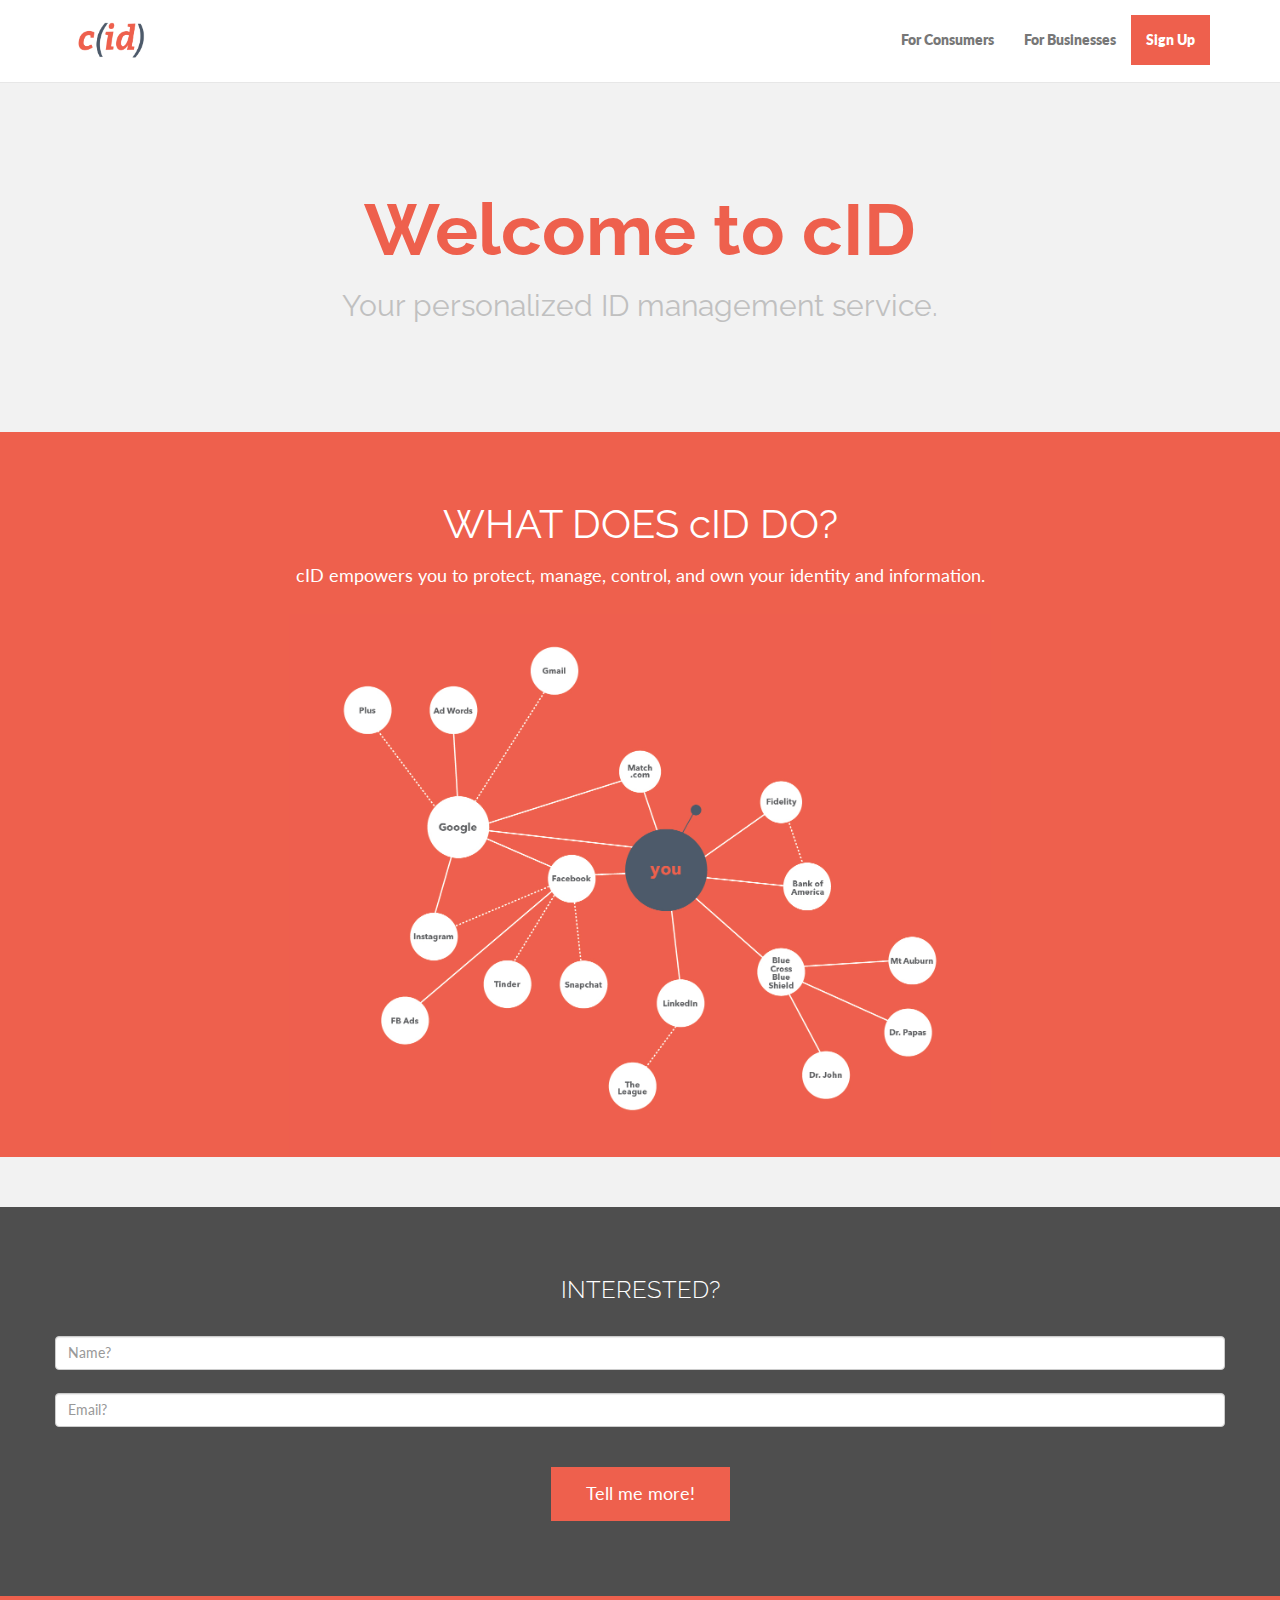
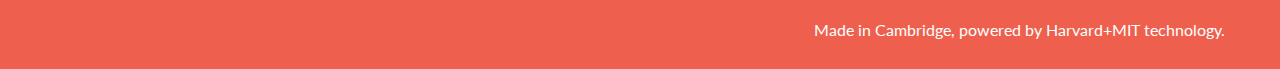
<file: index.html>
<!DOCTYPE html>
<html lang="en">
  <head>
    <meta charset="utf-8">
    <meta http-equiv="X-UA-Compatible" content="IE=edge">
    <meta name="viewport" content="width=device-width, initial-scale=1.0">
    <meta name="description" content="">
    <meta name="author" content="">

    <title>CID: Your Identity, Your Way.</title>
    <link rel="shortcut icon" href="assets/img/ico/favicon-32x32.png">

    <!-- Bootstrap core CSS -->
    <link href="assets/css/bootstrap.css" rel="stylesheet">

    <!-- Custom styles for this template -->
    <link href="assets/css/main.css" rel="stylesheet">
    <link href="assets/css/font-awesome.min.css" rel="stylesheet">

    <script src="https://code.jquery.com/jquery-1.10.2.min.js"></script>
    <script src="assets/js/chart.js"></script>


    <!-- HTML5 shim and Respond.js IE8 support of HTML5 elements and media queries -->
    <!--[if lt IE 9]>
      <script src="https://oss.maxcdn.com/libs/html5shiv/3.7.0/html5shiv.js"></script>
      <script src="https://oss.maxcdn.com/libs/respond.js/1.3.0/respond.min.js"></script>
    <![endif]-->
  </head>

  <body>

    <!-- Fixed navbar -->
    <div class="navbar navbar-default navbar-fixed-top">
      <div class="container">
        <div class="navbar-header">
          <button type="button" class="navbar-toggle" data-toggle="collapse" data-target=".navbar-collapse">
            <span class="icon-bar"></span>
            <span class="icon-bar"></span>
            <span class="icon-bar"></span>
          </button>
        <a class="navbar-brand" href="/"><img src="assets/img/ico/iconlogo.png" alt="CID" height="52"></a>
        </div>
        <div class="navbar-collapse collapse">
          <ul class="nav navbar-nav navbar-right">
          	<li><a href="consumers.html">For Consumers</a></li>
          	<li><a href="b2b.html">For Businesses</a></li>
            <li class="active"><a href="#skills">Sign Up</a></li>
          </ul>
        </div><!--/.nav-collapse -->
      </div>
    </div>


	<div id="hello">
	    <div class="container">
	    	<div class="row">
	    		<div class="col-lg-8 col-lg-offset-2 centered">
	    			<h1>Welcome to cID</h1>
	    			<!--<img src="assets/img/bot.png" alt="Cid" height="300">-->
	    			<h2>Your personalized ID management service.</h2>
	    		</div><!-- /col-lg-8 -->
	    	</div><!-- /row -->
	    </div> <!-- /container -->
	</div><!-- /hello -->
	
	<div id="green">
		<div class="container">
			<div class="row centered">
				<h3>WHAT DOES cID DO?</h3>
					<p>cID empowers you to protect, manage, control, and own your identity and information.</p>
				<img src="assets/img/ani/spider.gif" alt="" width="60%">			
			</div>
		</div>
	</div>
	
	<div id="skills">
		<div class="container">
			<div class="row centered">
				<h3>INTERESTED?</h3>
				<form id="contact-form" role="form" action="https://docs.google.com/a/ideo.com/forms/d/1kydSQNW9GLvSfKmRAWtJ-jrMPF4XlY7NLZuv59i7G44/formResponse" method="POST" id="ss-form" target="hidden_iframe" onsubmit="submitted=true;">
								<div class="top-margin">
									<label for="entry_597778802"></label>
									<input type="text" name="entry.597778802" value="" class="form-control" id="entry_597778802" dir="auto" placeholder="Name?" aria-label="Full Name? First Last " aria-required="true" required="required" title="">
								</div>
								<div class="top-margin">
									<label for="entry_1511656557"></label>
									<input type="text" name="entry.1511656557" value="" class="form-control" id="entry_1511656557" dir="auto" placeholder="Email?" aria-label="Full Name? First Last " aria-required="true" required="required" title="">
								</div>	
          	<div class="mt centered">
				<center><p><button type="submit" class="btn btn-theme btn-lg">Tell me more!</button></p></center>
			</div>
			</div>
		</div><!-- /container -->
	</div><!-- /social -->


	<div id="f">
		<div class="container">
			<div class="row">
				<p>Made in Cambridge, powered by Harvard+MIT technology.</p>
			</div>
		</div>
	</div>

    <!-- Bootstrap core JavaScript
    ================================================== -->
    <!-- Placed at the end of the document so the pages load faster -->
    <script src="assets/js/bootstrap.js"></script>
  </body>
</html>
</file>
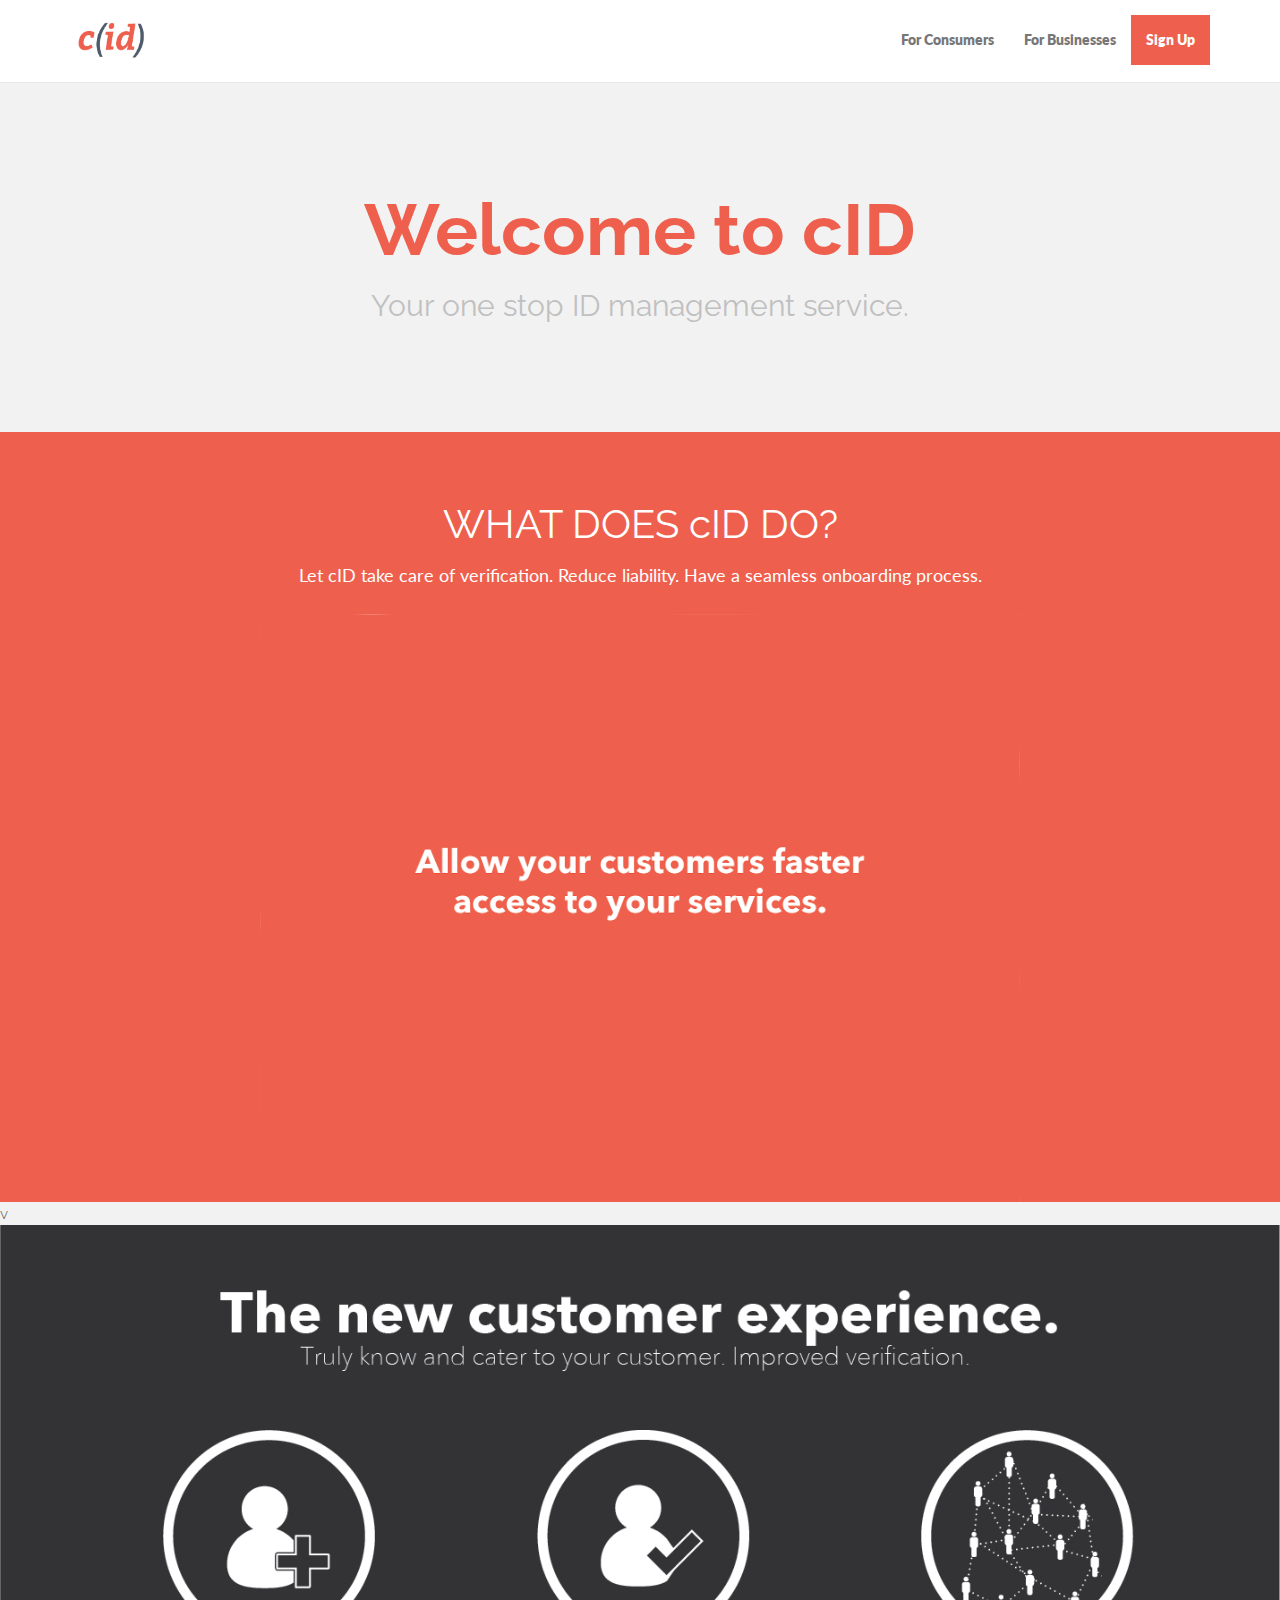
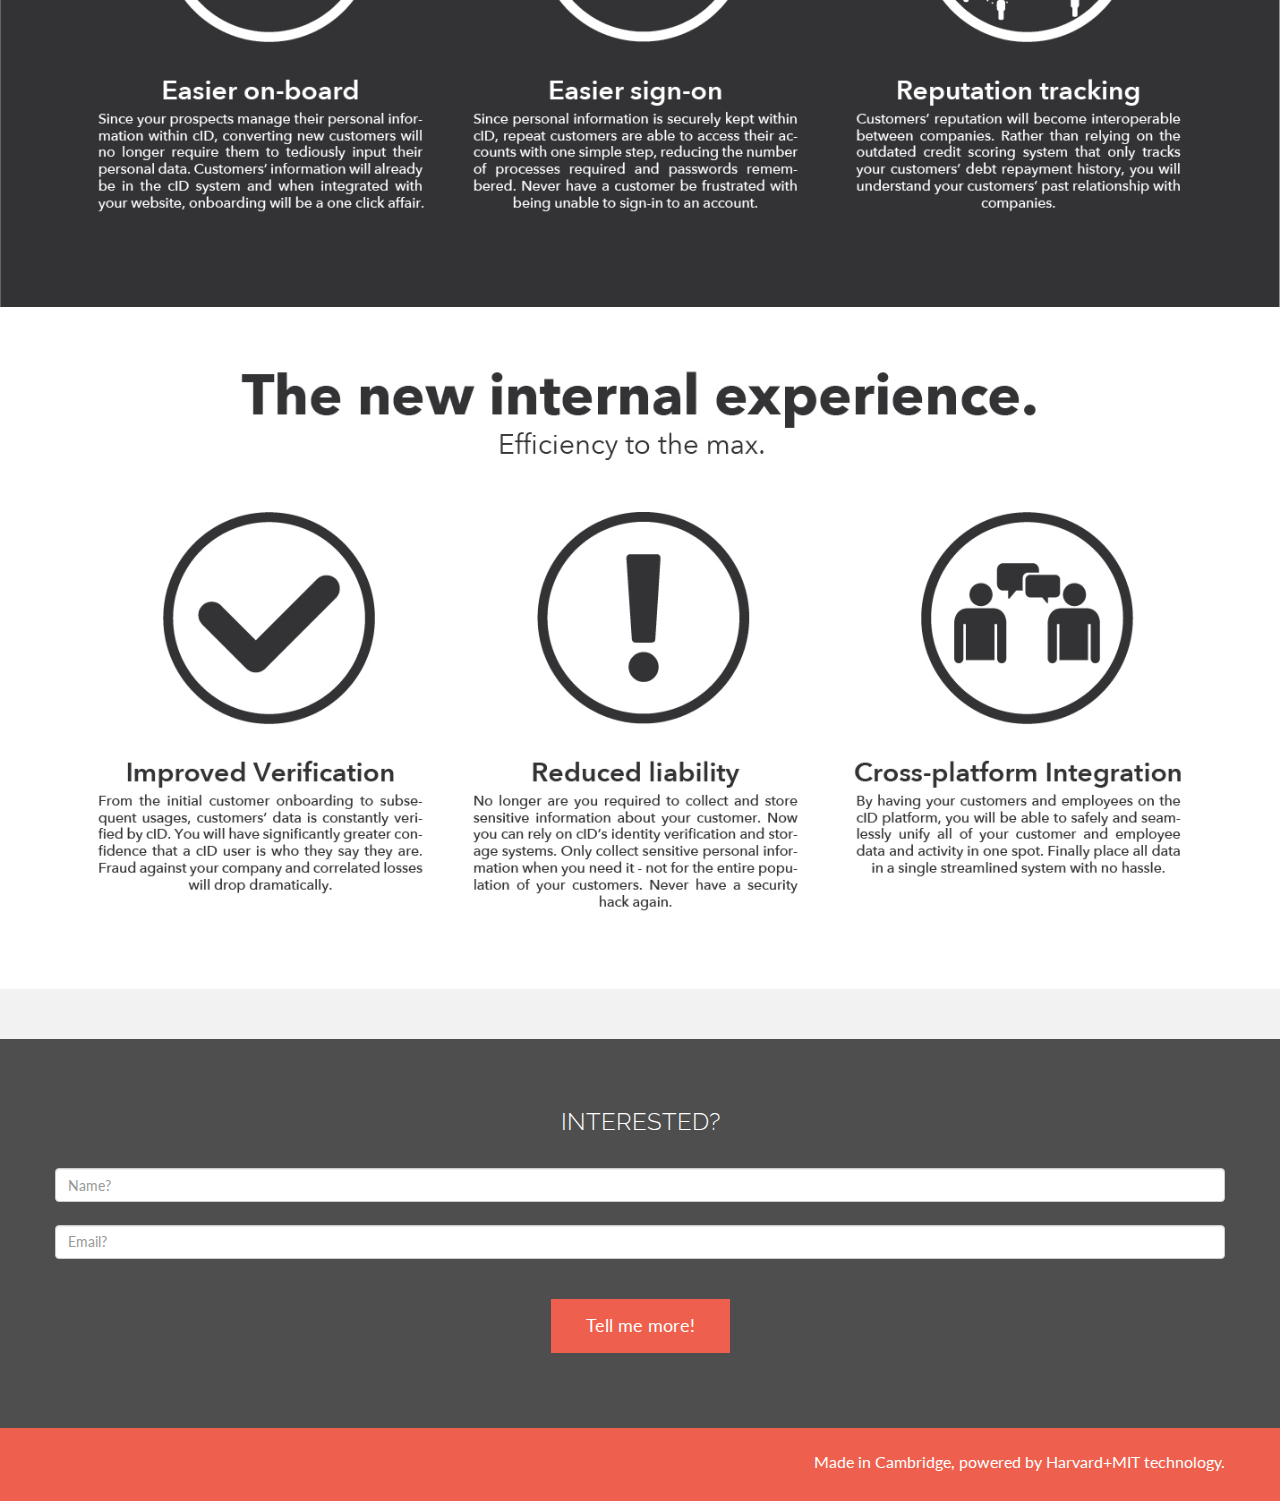
<file: b2b.html>
<!DOCTYPE html>
<html lang="en">
  <head>
    <meta charset="utf-8">
    <meta http-equiv="X-UA-Compatible" content="IE=edge">
    <meta name="viewport" content="width=device-width, initial-scale=1.0">
    <meta name="description" content="">
    <meta name="author" content="">

    <title>CID: Your Identity, Your Way.</title>
    <link rel="shortcut icon" href="assets/img/ico/favicon-32x32.png">

    <!-- Bootstrap core CSS -->
    <link href="assets/css/bootstrap.css" rel="stylesheet">

    <!-- Custom styles for this template -->
    <link href="assets/css/main.css" rel="stylesheet">
    <link href="assets/css/font-awesome.min.css" rel="stylesheet">

    <script src="https://code.jquery.com/jquery-1.10.2.min.js"></script>
    <script src="assets/js/chart.js"></script>


    <!-- HTML5 shim and Respond.js IE8 support of HTML5 elements and media queries -->
    <!--[if lt IE 9]>
      <script src="https://oss.maxcdn.com/libs/html5shiv/3.7.0/html5shiv.js"></script>
      <script src="https://oss.maxcdn.com/libs/respond.js/1.3.0/respond.min.js"></script>
    <![endif]-->
  </head>

  <body>

    <!-- Fixed navbar -->
    <div class="navbar navbar-default navbar-fixed-top">
      <div class="container">
        <div class="navbar-header">
          <button type="button" class="navbar-toggle" data-toggle="collapse" data-target=".navbar-collapse">
            <span class="icon-bar"></span>
            <span class="icon-bar"></span>
            <span class="icon-bar"></span>
          </button>
        <a class="navbar-brand" href="/"><img src="assets/img/ico/iconlogo.png" alt="CID" height="52"></a>
        </div>
        <div class="navbar-collapse collapse">
          <ul class="nav navbar-nav navbar-right">
          	<li><a href="consumers.html">For Consumers</a></li>
          	<li><a href="b2b.html">For Businesses</a></li>
            <li class="active"><a href="#skills">Sign Up</a></li>
          </ul>
        </div><!--/.nav-collapse -->
      </div>
    </div>


	<div id="hello">
	    <div class="container">
	    	<div class="row">
	    		<div class="col-lg-8 col-lg-offset-2 centered">
	    			<h1>Welcome to cID</h1>
	    			<h2>Your one stop ID management service.</h2>
	    		</div><!-- /col-lg-8 -->
	    	</div><!-- /row -->
	    </div> <!-- /container -->
	</div><!-- /hello -->
	
	<div id="green">
		<div class="container">
			<div class="row centered">
				<h3>WHAT DOES cID DO?</h3>
					<p>Let cID take care of verification. Reduce liability. Have a seamless onboarding process.</p>	
					<img src="assets/img/b2b/CID-B2B-GIF-3.gif" alt="" width="65%">
			</div>
		</div>
	</div>v
	
	<div id="features">

	<img src="assets/img/b2b/CID B2B-05.jpg" alt="" width="100%">
	<img src="assets/img/b2b/CID B2B-06.jpg" alt="" width="100%">

	</div> <!--features-->

	<div id="skills">
		<div class="container">
			<div class="row centered">
				<h3>INTERESTED?</h3>
				<form id="contact-form" role="form" action="https://docs.google.com/a/ideo.com/forms/d/1kydSQNW9GLvSfKmRAWtJ-jrMPF4XlY7NLZuv59i7G44/formResponse" method="POST" id="ss-form" target="hidden_iframe" onsubmit="submitted=true;">
								<div class="top-margin">
									<label for="entry_597778802"></label>
									<input type="text" name="entry.597778802" value="" class="form-control" id="entry_597778802" dir="auto" placeholder="Name?" aria-label="Full Name? First Last " aria-required="true" required="required" title="">
								</div>
								<div class="top-margin">
									<label for="entry_1511656557"></label>
									<input type="text" name="entry.1511656557" value="" class="form-control" id="entry_1511656557" dir="auto" placeholder="Email?" aria-label="Full Name? First Last " aria-required="true" required="required" title="">
								</div>	
          	<div class="mt centered">
				<center><p><button type="submit" class="btn btn-theme btn-lg">Tell me more!</button></p></center>
			</div>
			</div>
		</div><!-- /container -->
	</div><!-- /social -->


	<div id="f">
		<div class="container">
			<div class="row">
				<p>Made in Cambridge, powered by Harvard+MIT technology.</p>
			</div>
		</div>
	</div>

    <!-- Bootstrap core JavaScript
    ================================================== -->
    <!-- Placed at the end of the document so the pages load faster -->
    <script src="assets/js/bootstrap.js"></script>
  </body>
</html>
</file>
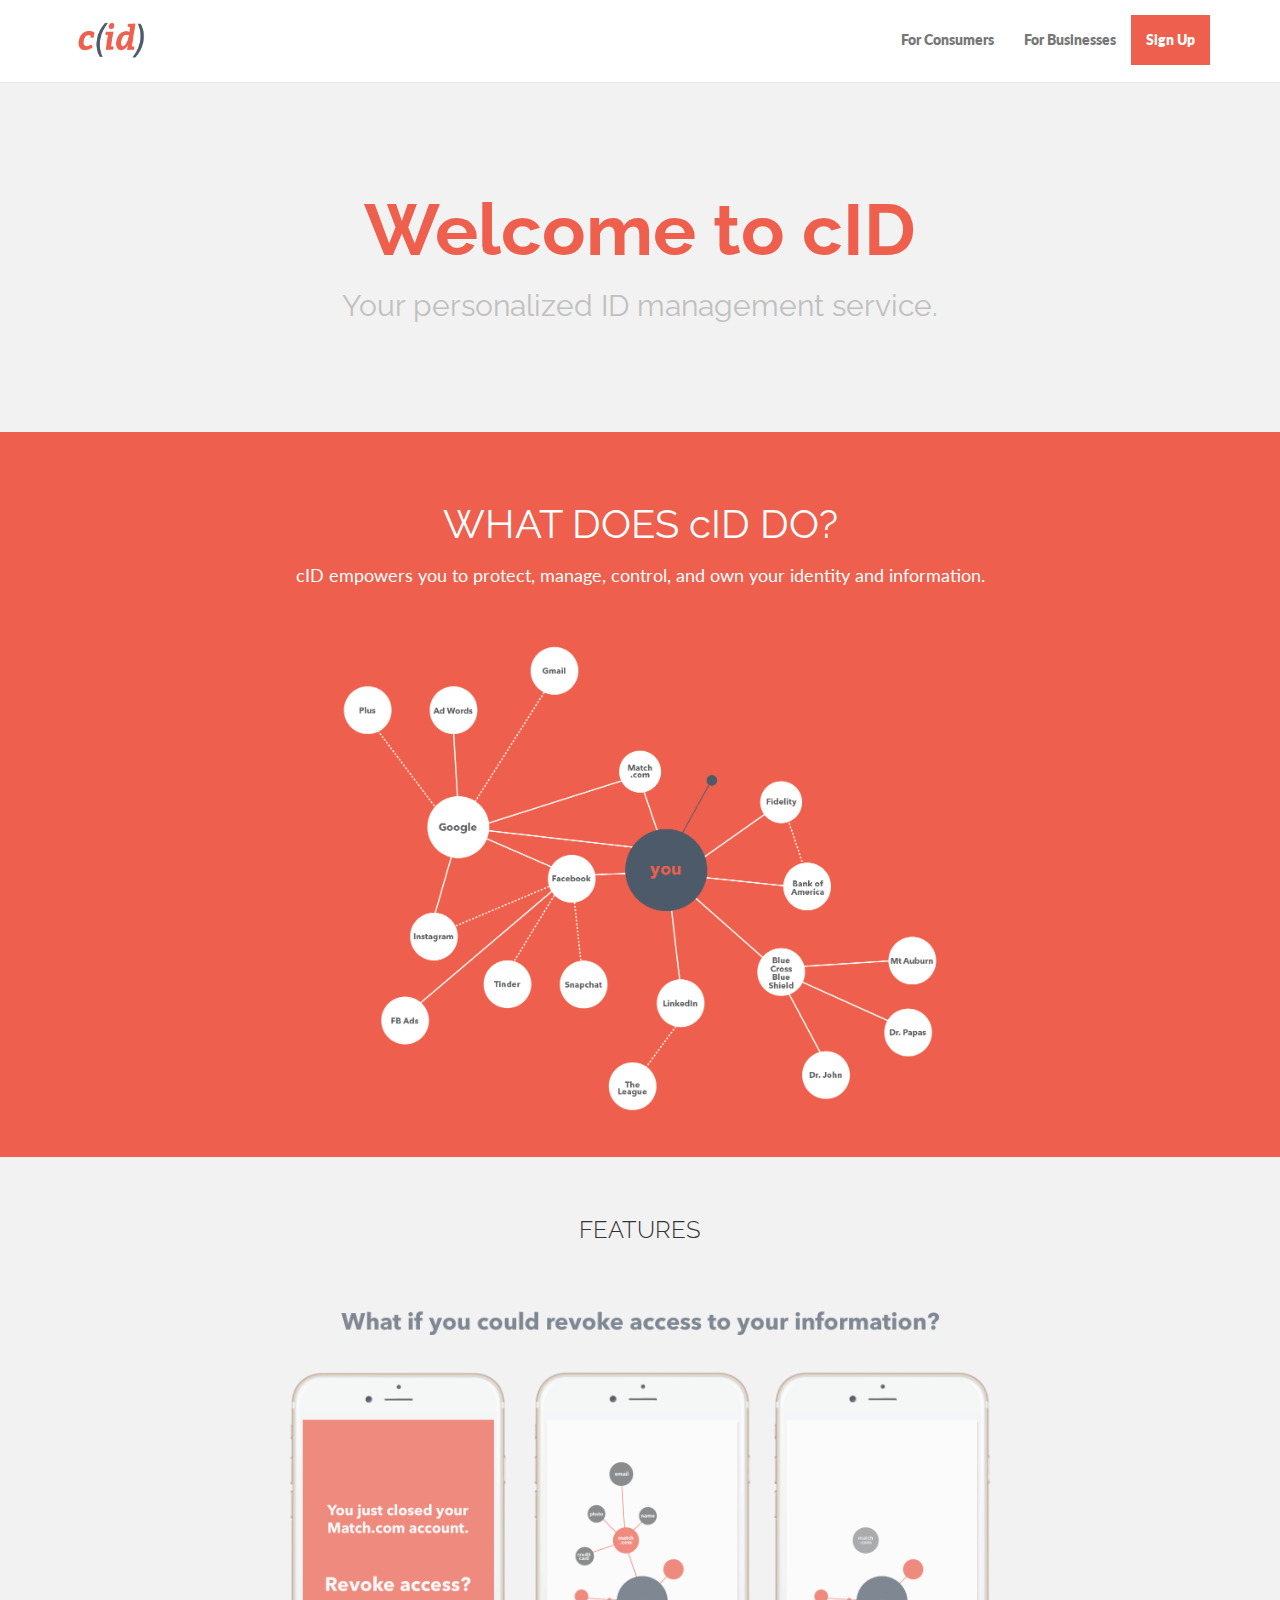
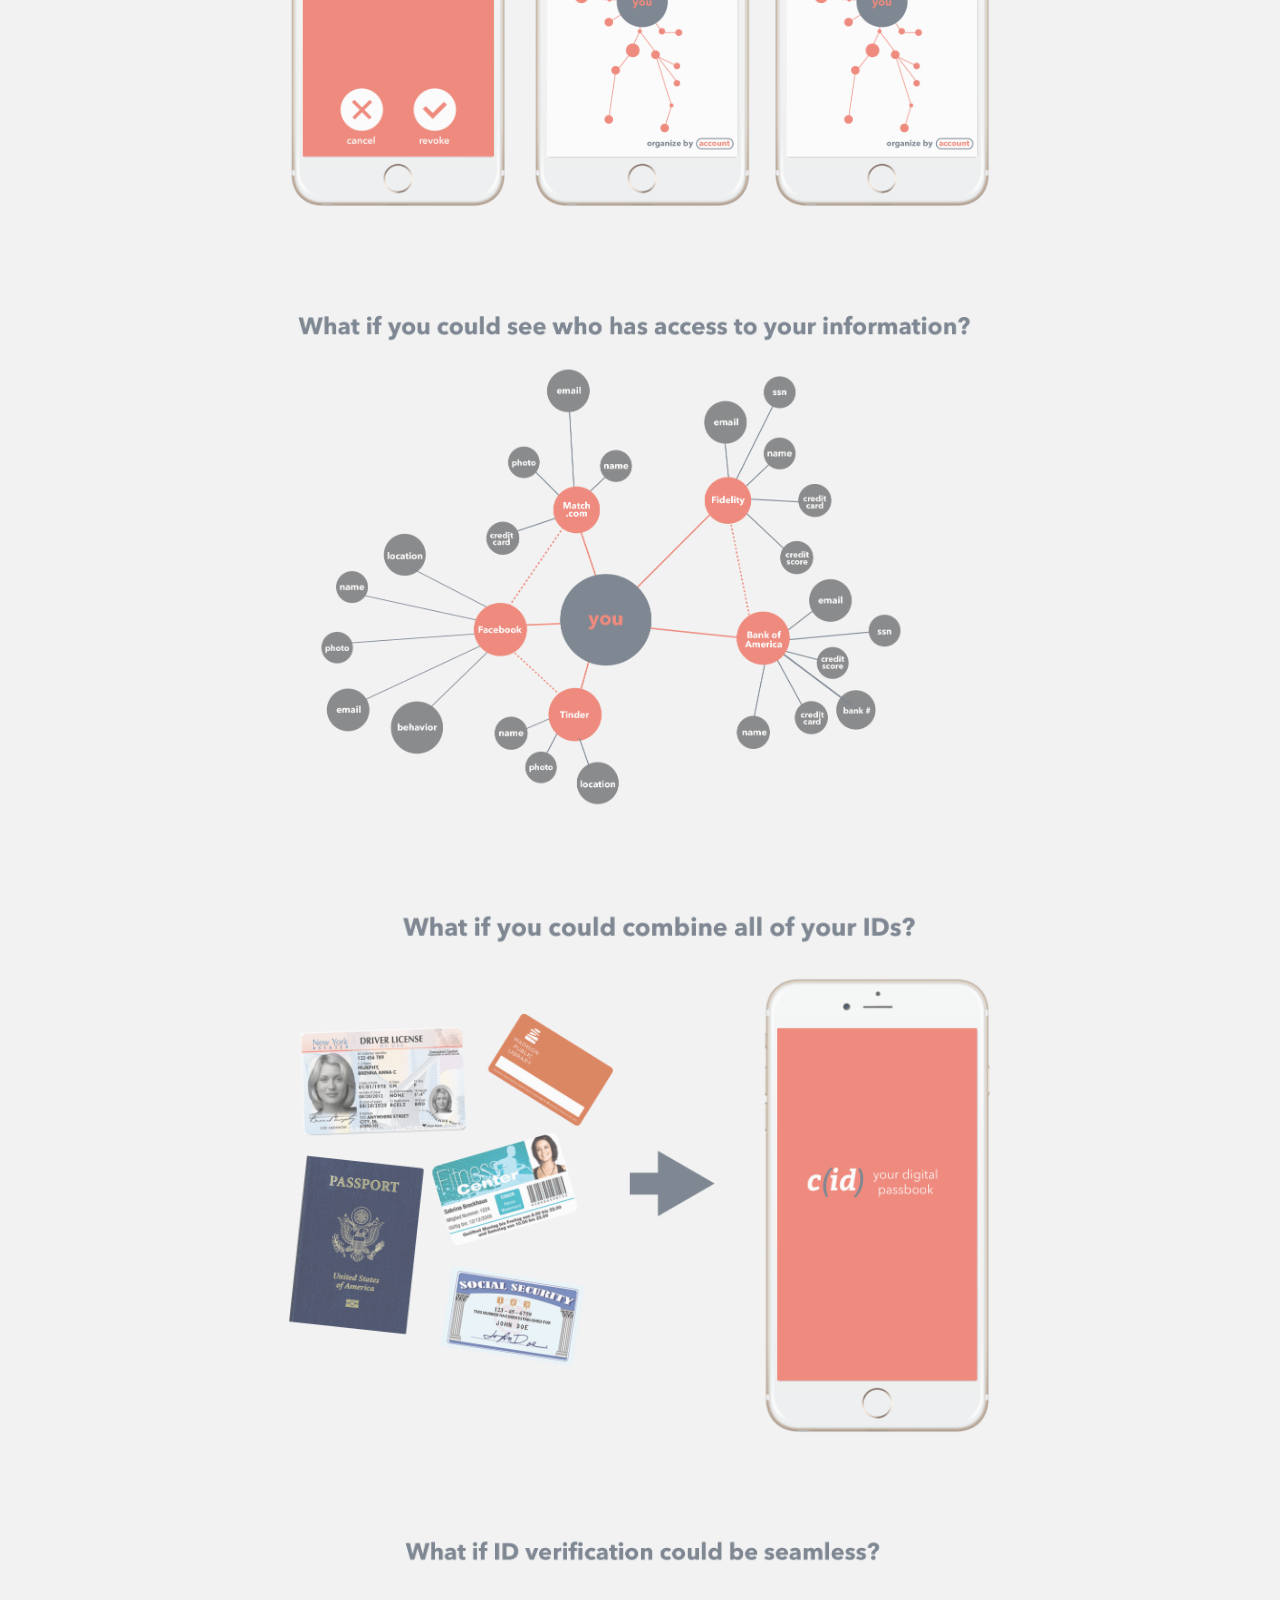
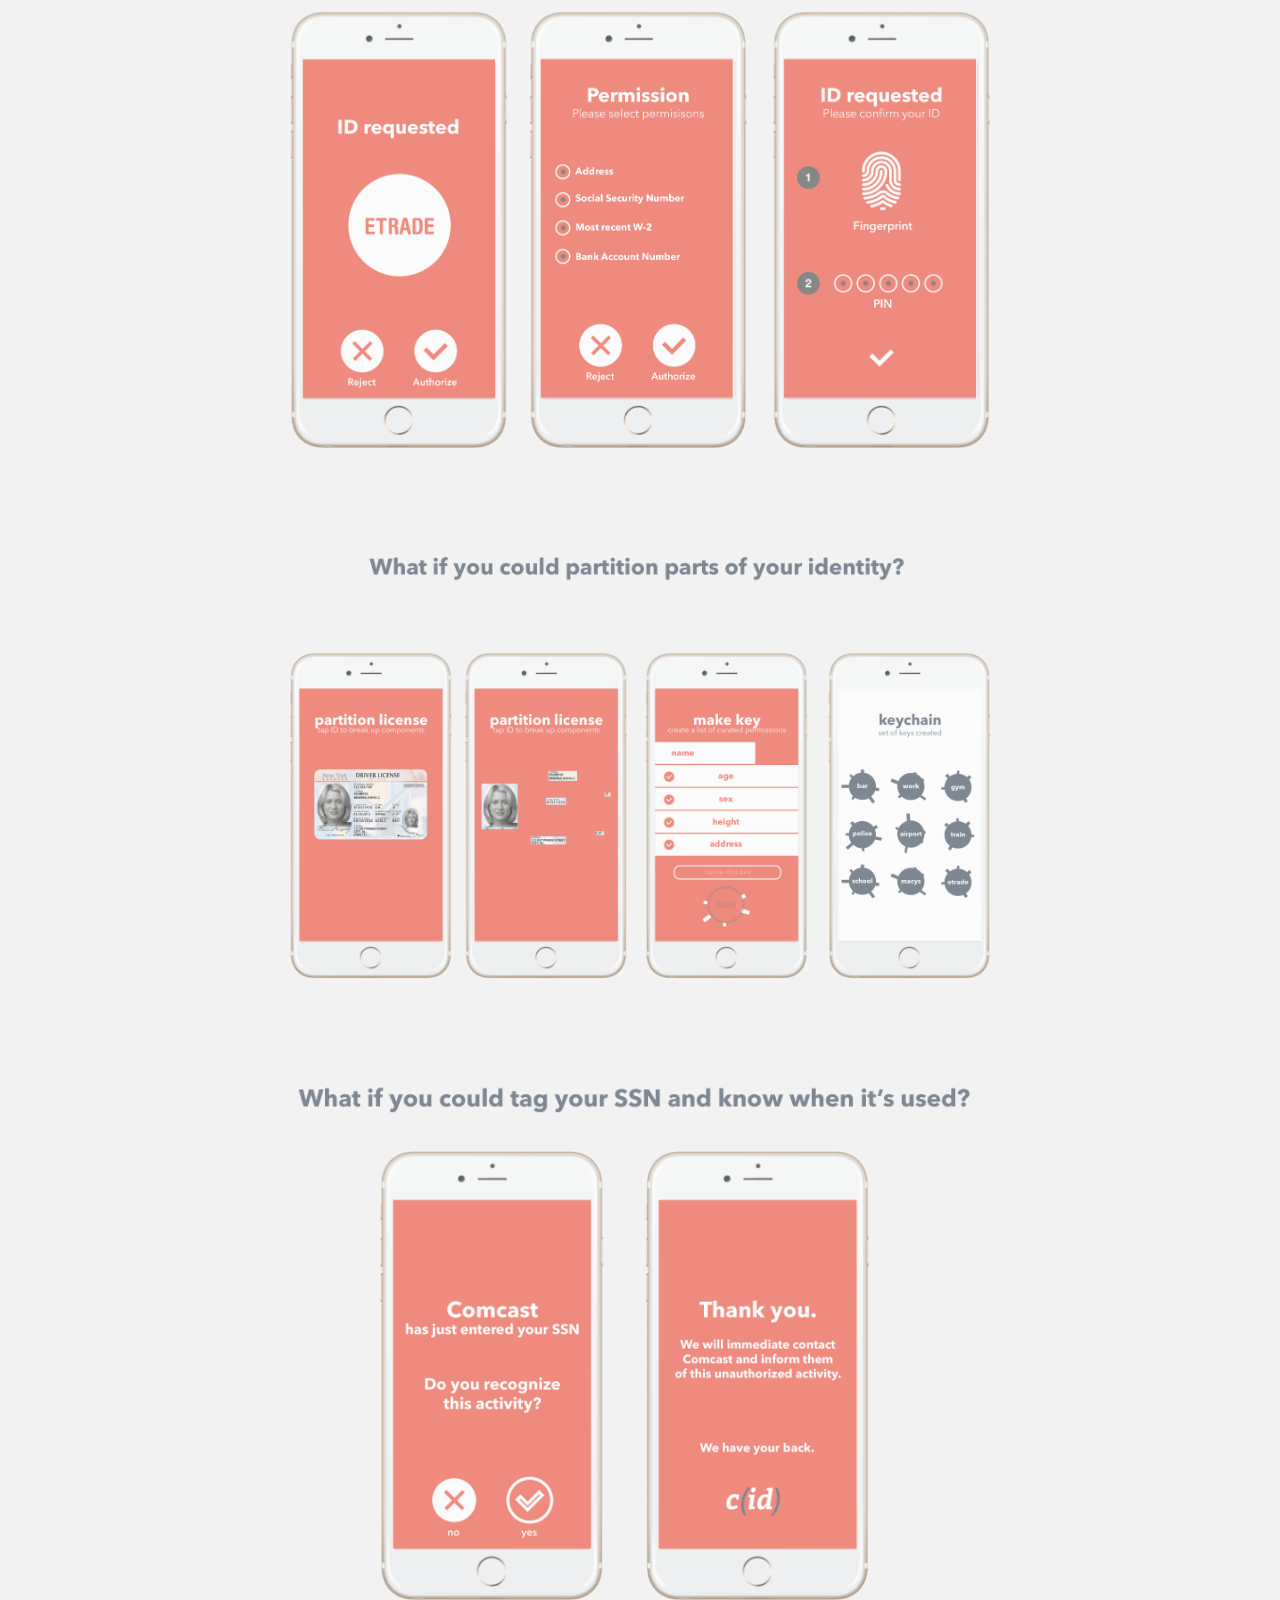
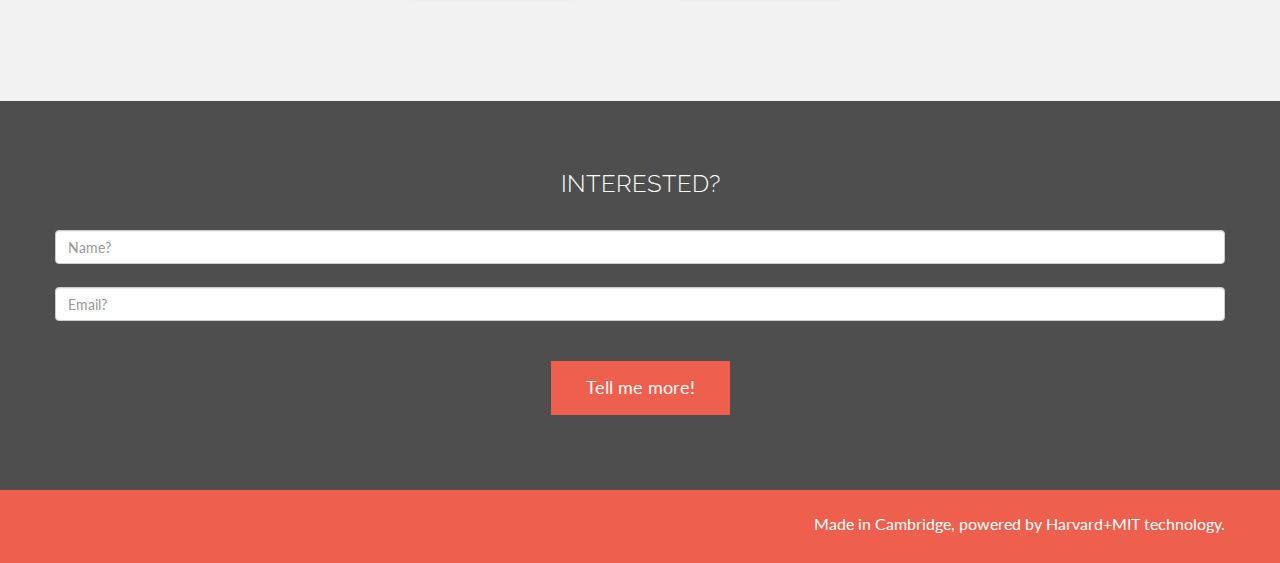
<file: consumers.html>
<!DOCTYPE html>
<html lang="en">
  <head>
    <meta charset="utf-8">
    <meta http-equiv="X-UA-Compatible" content="IE=edge">
    <meta name="viewport" content="width=device-width, initial-scale=1.0">
    <meta name="description" content="">
    <meta name="author" content="">

    <title>CID: Your Identity, Your Way.</title>
    <link rel="shortcut icon" href="assets/img/ico/favicon-32x32.png">
    
    <!-- Bootstrap core CSS -->
    <link href="assets/css/bootstrap.css" rel="stylesheet">

    <!-- Custom styles for this template -->
    <link href="assets/css/main.css" rel="stylesheet">
    <link href="assets/css/font-awesome.min.css" rel="stylesheet">

    <script src="https://code.jquery.com/jquery-1.10.2.min.js"></script>
    <script src="assets/js/chart.js"></script>


    <!-- HTML5 shim and Respond.js IE8 support of HTML5 elements and media queries -->
    <!--[if lt IE 9]>
      <script src="https://oss.maxcdn.com/libs/html5shiv/3.7.0/html5shiv.js"></script>
      <script src="https://oss.maxcdn.com/libs/respond.js/1.3.0/respond.min.js"></script>
    <![endif]-->
  </head>

  <body>

    <!-- Fixed navbar -->
    <div class="navbar navbar-default navbar-fixed-top">
      <div class="container">
        <div class="navbar-header">
          <button type="button" class="navbar-toggle" data-toggle="collapse" data-target=".navbar-collapse">
            <span class="icon-bar"></span>
            <span class="icon-bar"></span>
            <span class="icon-bar"></span>
          </button>
        <a class="navbar-brand" href="/"><img src="assets/img/ico/iconlogo.png" alt="CID" height="52"></a>
        </div>
        <div class="navbar-collapse collapse">
          <ul class="nav navbar-nav navbar-right">
          	<li><a href="consumers.html">For Consumers</a></li>
          	<li><a href="b2b.html">For Businesses</a></li>
            <li class="active"><a href="#skills">Sign Up</a></li>
          </ul>
        </div><!--/.nav-collapse -->
      </div>
    </div>


	<div id="hello">
	    <div class="container">
	    	<div class="row">
	    		<div class="col-lg-8 col-lg-offset-2 centered">
	    			<h1>Welcome to cID</h1>
	    			<!--<img src="assets/img/bot.png" alt="Cid" height="300">-->
	    			<h2>Your personalized ID management service.</h2>
	    		</div><!-- /col-lg-8 -->
	    	</div><!-- /row -->
	    </div> <!-- /container -->
	</div><!-- /hello -->
	
	<div id="green">
		<div class="container">
			<div class="row centered">
				<h3>WHAT DOES cID DO?</h3>
					<p>cID empowers you to protect, manage, control, and own your identity and information.</p>
				<img src="assets/img/ani/spider.gif" alt="" width="60%">			
			</div>
		</div>
	</div>
	
	<div id="features">
	<div class="container">
		<div class="row centered mt grid">
			<h3>FEATURES</h3>
			<a href="#"><img src="assets/img/feat/01.png" alt="" width="60%" vspace="50"></a>
			<a href="#"><img src="assets/img/feat/02.png" alt="" width="60%" vspace="50"></a>
			<a href="#"><img src="assets/img/feat/03.png" alt="" width="60%" vspace="50"></a>
			<a href="#"><img src="assets/img/feat/04.png" alt="" width="60%" vspace="50"></a>
			<a href="#"><img src="assets/img/feat/05.png" alt="" width="60%" vspace="50"></a>
			<a href="#"><img src="assets/img/feat/06.png" alt="" width="60%" vspace="50"></a>
		</div>
	</div>
	
</div> <!--features-->
	<div id="skills">
		<div class="container">
			<div class="row centered">
				<h3>INTERESTED?</h3>
				<form id="contact-form" role="form" action="https://docs.google.com/a/ideo.com/forms/d/1kydSQNW9GLvSfKmRAWtJ-jrMPF4XlY7NLZuv59i7G44/formResponse" method="POST" id="ss-form" target="hidden_iframe" onsubmit="submitted=true;">
								<div class="top-margin">
									<label for="entry_597778802"></label>
									<input type="text" name="entry.597778802" value="" class="form-control" id="entry_597778802" dir="auto" placeholder="Name?" aria-label="Full Name? First Last " aria-required="true" required="required" title="">
								</div>
								<div class="top-margin">
									<label for="entry_1511656557"></label>
									<input type="text" name="entry.1511656557" value="" class="form-control" id="entry_1511656557" dir="auto" placeholder="Email?" aria-label="Full Name? First Last " aria-required="true" required="required" title="">
								</div>	
          	<div class="mt centered">
				<center><p><button type="submit" class="btn btn-theme btn-lg">Tell me more!</button></p></center>
			</div>
			</div>
		</div><!-- /container -->
	</div><!-- /social -->


	<div id="f">
		<div class="container">
			<div class="row">
				<p>Made in Cambridge, powered by Harvard+MIT technology.</p>
			</div>
		</div>
	</div>

    <!-- Bootstrap core JavaScript
    ================================================== -->
    <!-- Placed at the end of the document so the pages load faster -->
    <script src="assets/js/bootstrap.js"></script>
  </body>
</html>
</file>
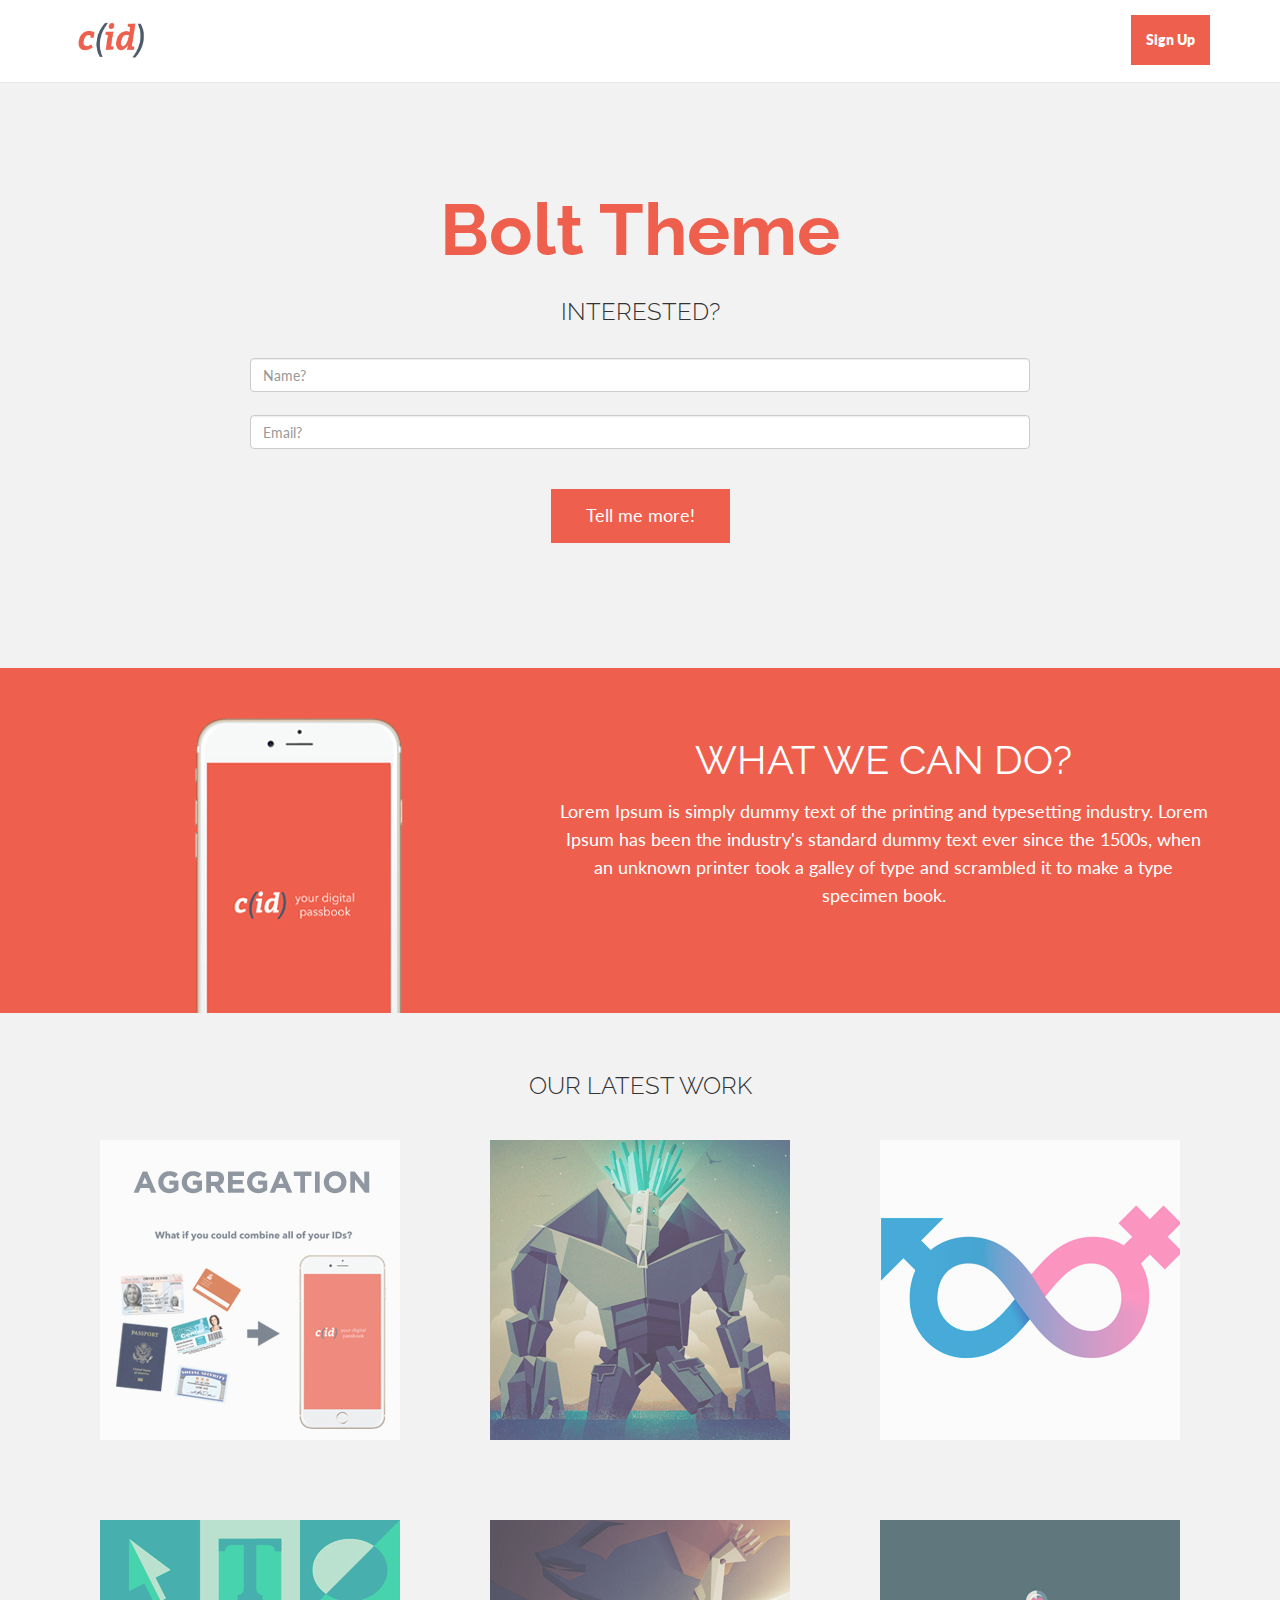
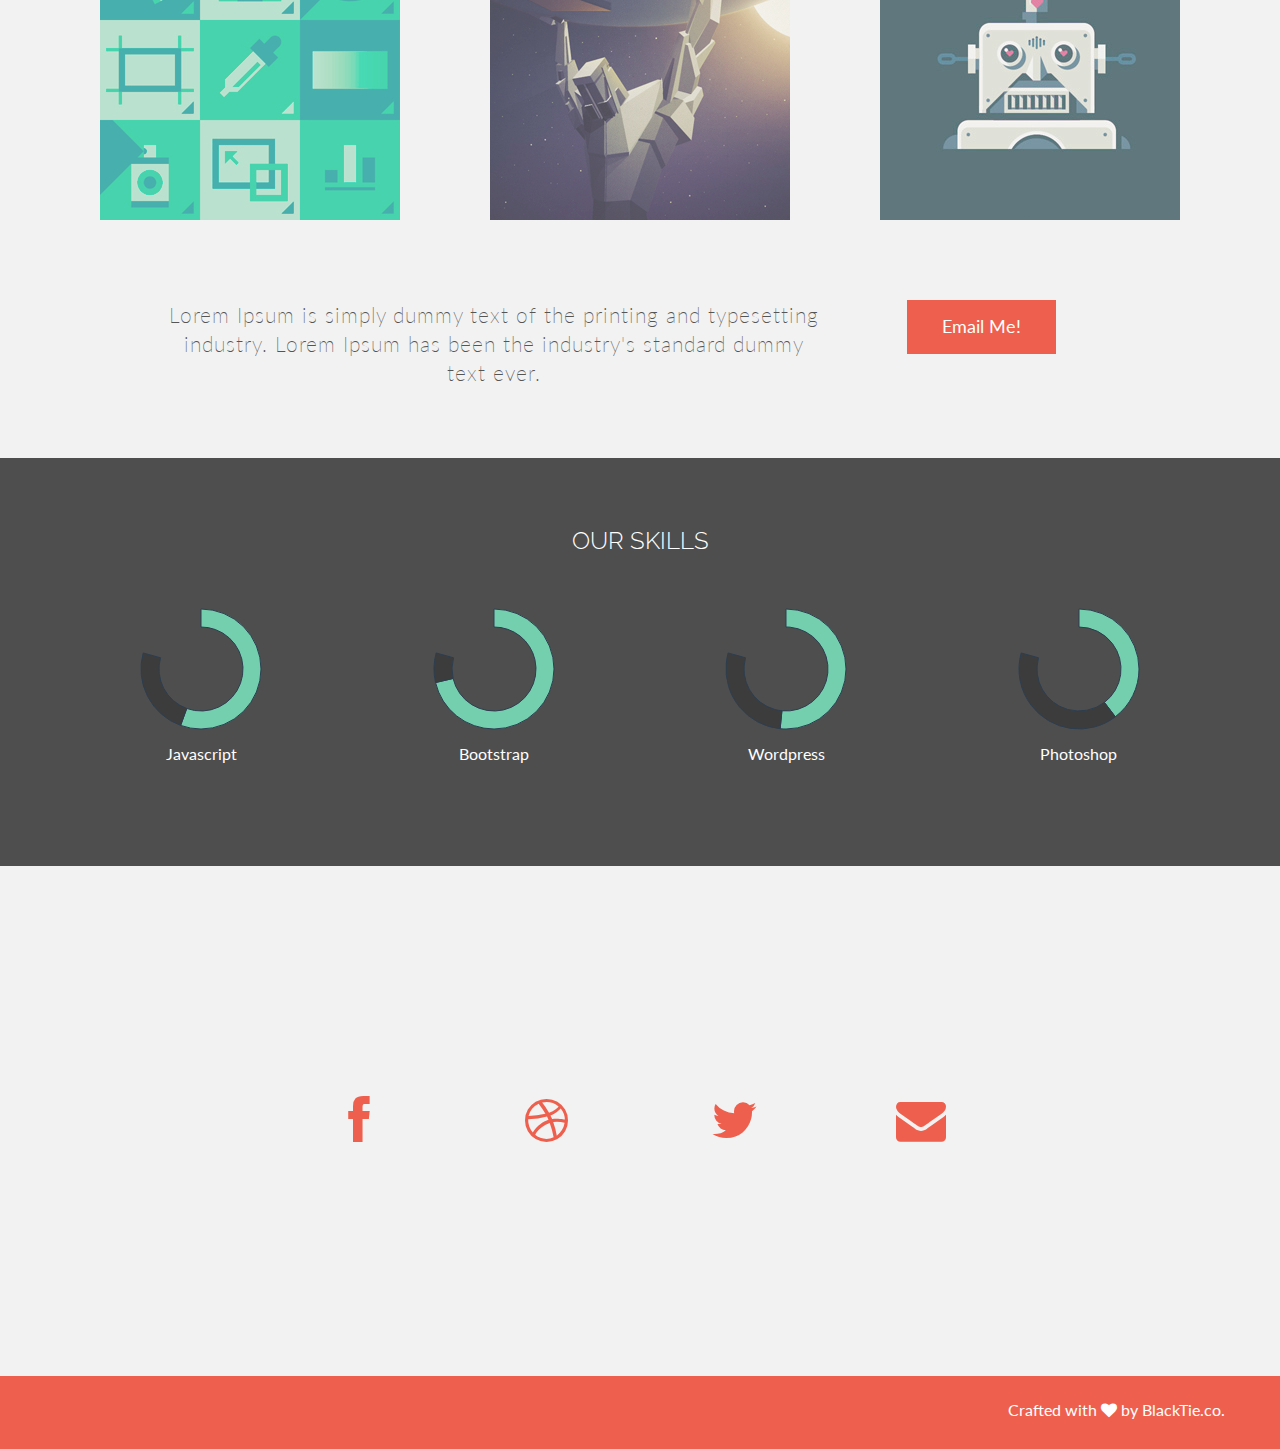
<file: signup.html>
<!DOCTYPE html>
<html lang="en">
  <head>
    <meta charset="utf-8">
    <meta http-equiv="X-UA-Compatible" content="IE=edge">
    <meta name="viewport" content="width=device-width, initial-scale=1.0">
    <meta name="description" content="">
    <meta name="author" content="">

    <title>CID: Your Identity, Your Way.</title>
    <link rel="shortcut icon" href="assets/img/ico/iconlogo.png">

    <!-- Bootstrap core CSS -->
    <link href="assets/css/bootstrap.css" rel="stylesheet">

    <!-- Custom styles for this template -->
    <link href="assets/css/main.css" rel="stylesheet">
    <link href="assets/css/font-awesome.min.css" rel="stylesheet">

    <script src="https://code.jquery.com/jquery-1.10.2.min.js"></script>
    <script src="assets/js/chart.js"></script>


    <!-- HTML5 shim and Respond.js IE8 support of HTML5 elements and media queries -->
    <!--[if lt IE 9]>
      <script src="https://oss.maxcdn.com/libs/html5shiv/3.7.0/html5shiv.js"></script>
      <script src="https://oss.maxcdn.com/libs/respond.js/1.3.0/respond.min.js"></script>
    <![endif]-->
  </head>

  <body>

    <!-- Fixed navbar -->
    <div class="navbar navbar-default navbar-fixed-top">
      <div class="container">
        <div class="navbar-header">
          <button type="button" class="navbar-toggle" data-toggle="collapse" data-target=".navbar-collapse">
            <span class="icon-bar"></span>
            <span class="icon-bar"></span>
            <span class="icon-bar"></span>
          </button>
          <a class="navbar-brand" href="#"><img src="assets/img/ico/iconlogo.png" alt="CID" height="52"></a>
        </div>
        <div class="navbar-collapse collapse">
          <ul class="nav navbar-nav navbar-right">
            <li class="active"><a href="signup.html">Sign Up</a></li>
          </ul>
        </div><!--/.nav-collapse -->
      </div>
    </div>


	<div id="hello">
	    <div class="container">
	    	<div class="row">
	    		<div class="col-lg-8 col-lg-offset-2 centered">
	    			<h1>Bolt Theme</h1>
	    			<div class="row centered">
				<h3>INTERESTED?</h3>
				<form id="contact-form" role="form" action="https://docs.google.com/a/ideo.com/forms/d/1kydSQNW9GLvSfKmRAWtJ-jrMPF4XlY7NLZuv59i7G44/formResponse" method="POST" id="ss-form" target="hidden_iframe" onsubmit="submitted=true;">
								<div class="top-margin">
									<label for="entry_597778802"></label>
									<input type="text" name="entry.597778802" value="" class="form-control" id="entry_597778802" dir="auto" placeholder="Name?" aria-label="Full Name? First Last " aria-required="true" required="required" title="">
								</div>
								<div class="top-margin">
									<label for="entry_1511656557"></label>
									<input type="text" name="entry.1511656557" value="" class="form-control" id="entry_1511656557" dir="auto" placeholder="Email?" aria-label="Full Name? First Last " aria-required="true" required="required" title="">
								</div>	
          		<div class="mt centered">
				<center><p><button type="submit" class="btn btn-theme btn-lg">Tell me more!</button></p></center>
			</div>
			</div>
	    		</div><!-- /col-lg-8 -->
	    	</div><!-- /row -->
	    </div> <!-- /container -->
	</div><!-- /hello -->
	
	<div id="green">
		<div class="container">
			<div class="row">
				<div class="col-lg-5 centered">
					<img src="assets/img/iphone.png" alt="">
				</div>
				
				<div class="col-lg-7 centered">
					<h3>WHAT WE CAN DO?</h3>
					<p>Lorem Ipsum is simply dummy text of the printing and typesetting industry. Lorem Ipsum has been the industry's standard dummy text ever since the 1500s, when an unknown printer took a galley of type and scrambled it to make a type specimen book.</p>
				</div>
			</div>
		</div>
	</div>
	
	<div class="container">
		<div class="row centered mt grid">
			<h3>OUR LATEST WORK</h3>
			<div class="mt"></div>
			<div class="col-lg-4">
				<a href="#"><img src="assets/img/01.jpg" alt=""></a>
			</div>
			<div class="col-lg-4">
				<a href="#"><img src="assets/img/02.jpg" alt=""></a>
			</div>
			<div class="col-lg-4">
				<a href="#"><img src="assets/img/03.jpg" alt=""></a>
			</div>
		</div>
		
		<div class="row centered mt grid">
			<div class="mt"></div>		
			<div class="col-lg-4">
				<a href="#"><img src="assets/img/04.jpg" alt=""></a>
			</div>
			<div class="col-lg-4">
				<a href="#"><img src="assets/img/05.jpg" alt=""></a>
			</div>
			<div class="col-lg-4">
				<a href="#"><img src="assets/img/06.jpg" alt=""></a>
			</div>
		</div>
		
		<div class="row mt centered">
			<div class="col-lg-7 col-lg-offset-1 mt">
					<p class="lead">Lorem Ipsum is simply dummy text of the printing and typesetting industry. Lorem Ipsum has been the industry's standard dummy text ever.</p>
			</div>
			
			<div class="col-lg-3 mt">
				<p><button type="button" class="btn btn-theme btn-lg">Email Me!</button></p>
			</div>
		</div>
	</div>


	<div id="skills">
		<div class="container">
			<div class="row centered">
				<h3>OUR SKILLS</h3>
				<div class="col-lg-3 mt">
					<canvas id="javascript" height="130" width="130"></canvas>
					<p>Javascript</p>
					<br>
					<script>
						var doughnutData = [
								{
									value: 70,
									color:"#74cfae"
								},
								{
									value : 30,
									color : "#3c3c3c"
								}
							];
							var myDoughnut = new Chart(document.getElementById("javascript").getContext("2d")).Doughnut(doughnutData);
					</script>
				</div>
				<div class="col-lg-3 mt">
					<canvas id="bootstrap" height="130" width="130"></canvas>
					<p>Bootstrap</p>
					<br>
					<script>
						var doughnutData = [
								{
									value: 90,
									color:"#74cfae"
								},
								{
									value : 10,
									color : "#3c3c3c"
								}
							];
							var myDoughnut = new Chart(document.getElementById("bootstrap").getContext("2d")).Doughnut(doughnutData);
					</script>
				</div>
				<div class="col-lg-3 mt">
					<canvas id="wordpress" height="130" width="130"></canvas>
					<p>Wordpress</p>
					<br>
					<script>
						var doughnutData = [
								{
									value: 65,
									color:"#74cfae"
								},
								{
									value : 35,
									color : "#3c3c3c"
								}
							];
							var myDoughnut = new Chart(document.getElementById("wordpress").getContext("2d")).Doughnut(doughnutData);
					</script>
				</div>
				<div class="col-lg-3 mt">
					<canvas id="photoshop" height="130" width="130"></canvas>
					<p>Photoshop</p>
					<br>
					<script>
						var doughnutData = [
								{
									value: 50,
									color:"#74cfae"
								},
								{
									value : 50,
									color : "#3c3c3c"
								}
							];
							var myDoughnut = new Chart(document.getElementById("photoshop").getContext("2d")).Doughnut(doughnutData);
					</script>
				</div>
			</div><!-- /row -->
		</div><!-- /container -->
	</div><!-- /skills -->
	
	<section id="contact"></section>
	<div id="social">
		<div class="container">
			<div class="row centered">
				<div class="col-lg-8 col-lg-offset-2">
					<div class="col-md-3">
						<a href="#"><i class="fa fa-facebook"></i></a>
					</div>
					<div class="col-md-3">
						<a href="#"><i class="fa fa-dribbble"></i></a>
					</div>
					<div class="col-md-3">
						<a href="#"><i class="fa fa-twitter"></i></a>
					</div>
					<div class="col-md-3">
						<a href="#"><i class="fa fa-envelope"></i></a>
					</div>
				</div>
			</div>
		</div><!-- /container -->
	</div><!-- /social -->


	<div id="f">
		<div class="container">
			<div class="row">
				<p>Crafted with <i class="fa fa-heart"></i> by BlackTie.co.</p>
			</div>
		</div>
	</div>

    <!-- Bootstrap core JavaScript
    ================================================== -->
    <!-- Placed at the end of the document so the pages load faster -->
    <script src="assets/js/bootstrap.js"></script>
  </body>
</html>
</file>
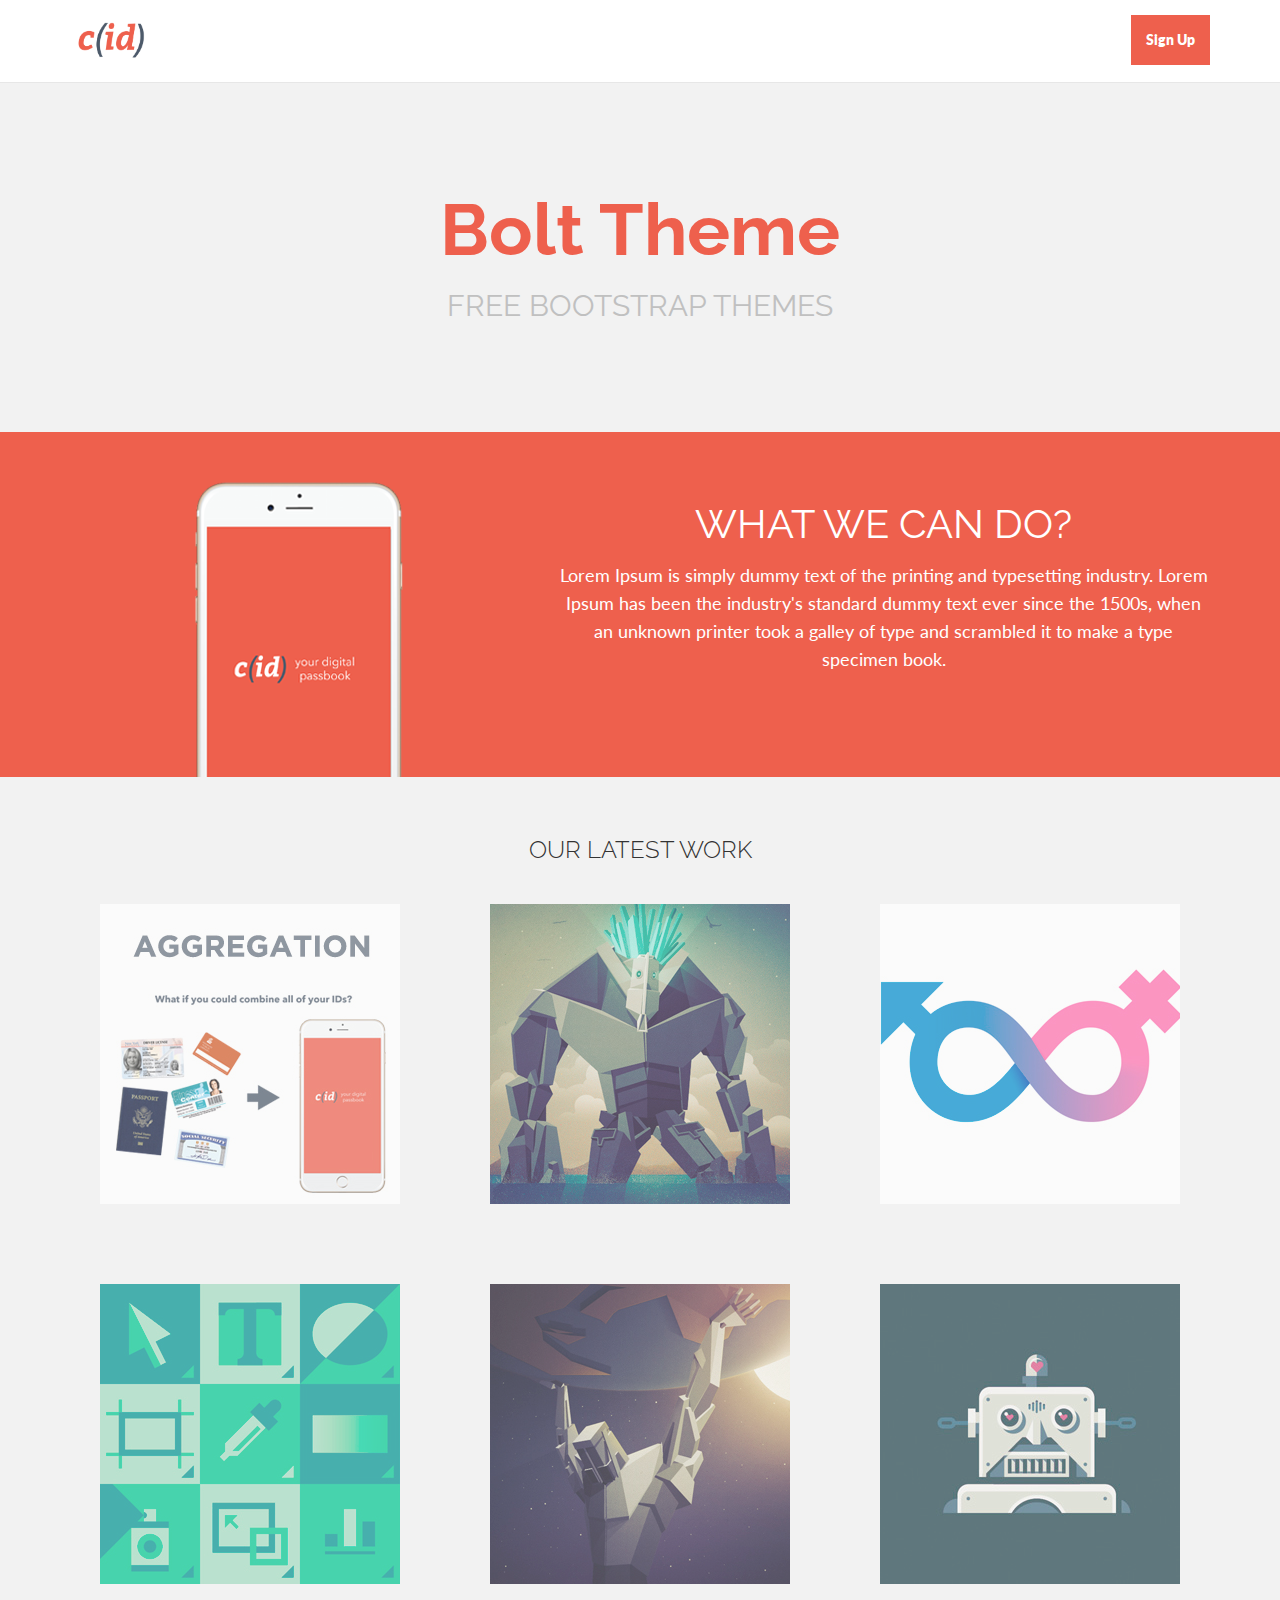
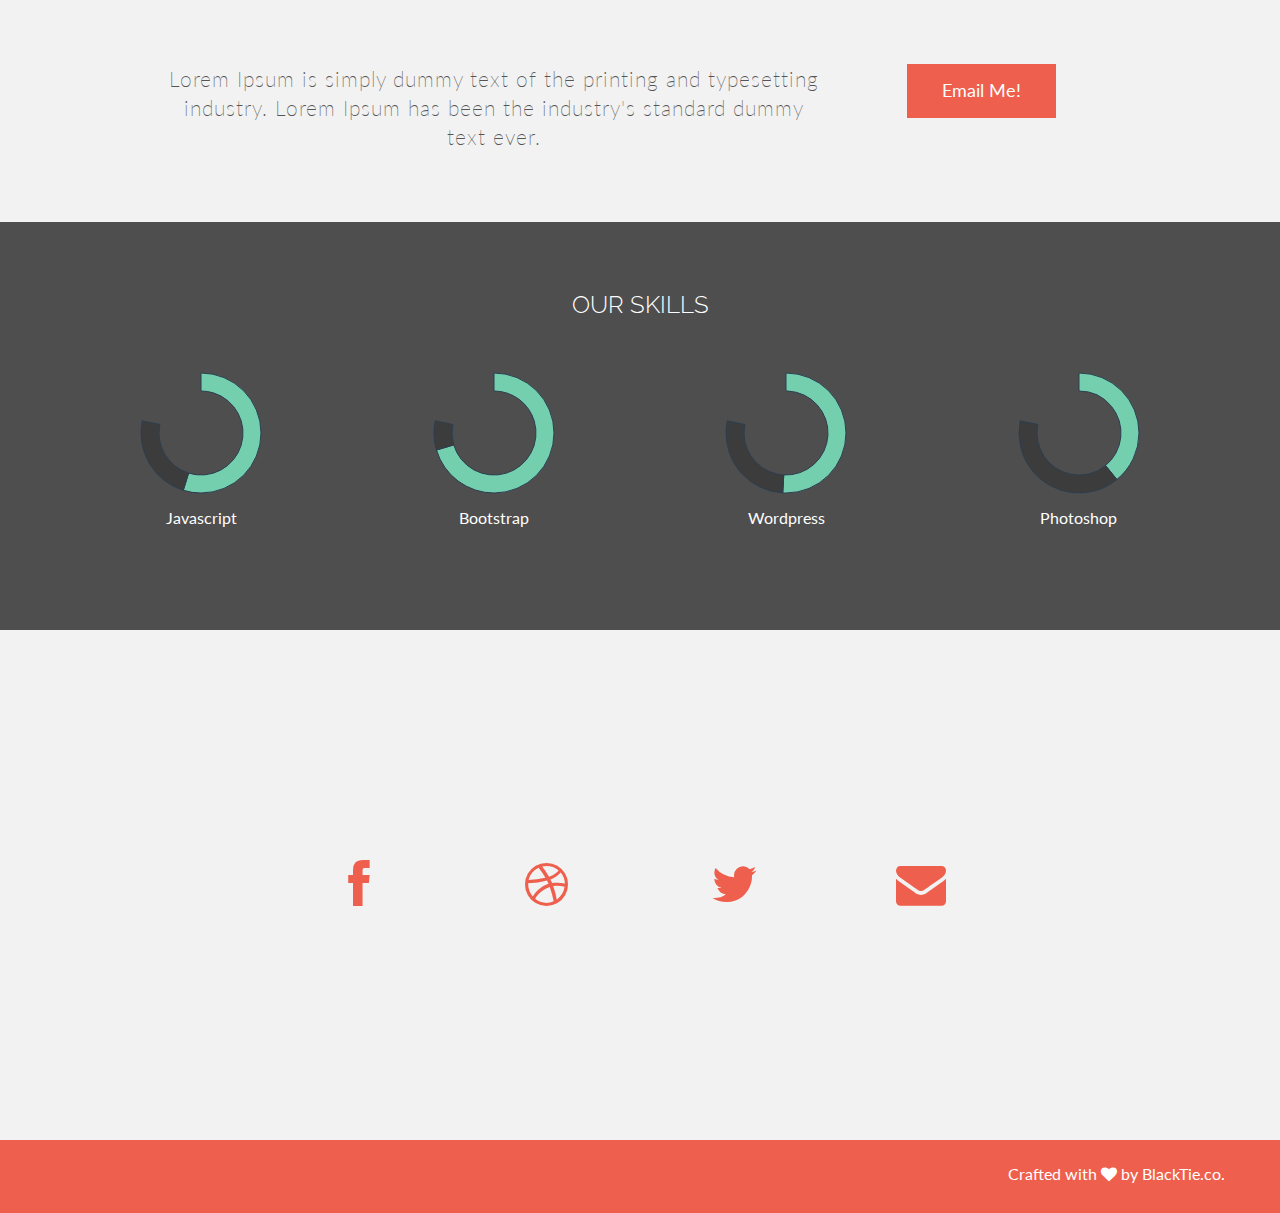
<file: template.html>
<!DOCTYPE html>
<html lang="en">
  <head>
    <meta charset="utf-8">
    <meta http-equiv="X-UA-Compatible" content="IE=edge">
    <meta name="viewport" content="width=device-width, initial-scale=1.0">
    <meta name="description" content="">
    <meta name="author" content="">

    <title>CID: Your Identity, Your Way.</title>
    <link rel="shortcut icon" href="assets/img/ico/iconlogo.png">

    <!-- Bootstrap core CSS -->
    <link href="assets/css/bootstrap.css" rel="stylesheet">

    <!-- Custom styles for this template -->
    <link href="assets/css/main.css" rel="stylesheet">
    <link href="assets/css/font-awesome.min.css" rel="stylesheet">

    <script src="https://code.jquery.com/jquery-1.10.2.min.js"></script>
    <script src="assets/js/chart.js"></script>


    <!-- HTML5 shim and Respond.js IE8 support of HTML5 elements and media queries -->
    <!--[if lt IE 9]>
      <script src="https://oss.maxcdn.com/libs/html5shiv/3.7.0/html5shiv.js"></script>
      <script src="https://oss.maxcdn.com/libs/respond.js/1.3.0/respond.min.js"></script>
    <![endif]-->
  </head>

  <body>

    <!-- Fixed navbar -->
    <div class="navbar navbar-default navbar-fixed-top">
      <div class="container">
        <div class="navbar-header">
          <button type="button" class="navbar-toggle" data-toggle="collapse" data-target=".navbar-collapse">
            <span class="icon-bar"></span>
            <span class="icon-bar"></span>
            <span class="icon-bar"></span>
          </button>
          <a class="navbar-brand" href="#"><img src="assets/img/ico/iconlogo.png" alt="CID" height="52"></a>
        </div>
        <div class="navbar-collapse collapse">
          <ul class="nav navbar-nav navbar-right">
            <li class="active"><a href="signup.html">Sign Up</a></li>
          </ul>
        </div><!--/.nav-collapse -->
      </div>
    </div>


	<div id="hello">
	    <div class="container">
	    	<div class="row">
	    		<div class="col-lg-8 col-lg-offset-2 centered">
	    			<h1>Bolt Theme</h1>
	    			<h2>FREE BOOTSTRAP THEMES</h2>
	    		</div><!-- /col-lg-8 -->
	    	</div><!-- /row -->
	    </div> <!-- /container -->
	</div><!-- /hello -->
	
	<div id="green">
		<div class="container">
			<div class="row">
				<div class="col-lg-5 centered">
					<img src="assets/img/iphone.png" alt="">
				</div>
				
				<div class="col-lg-7 centered">
					<h3>WHAT WE CAN DO?</h3>
					<p>Lorem Ipsum is simply dummy text of the printing and typesetting industry. Lorem Ipsum has been the industry's standard dummy text ever since the 1500s, when an unknown printer took a galley of type and scrambled it to make a type specimen book.</p>
				</div>
			</div>
		</div>
	</div>
	
	<div class="container">
		<div class="row centered mt grid">
			<h3>OUR LATEST WORK</h3>
			<div class="mt"></div>
			<div class="col-lg-4">
				<a href="#"><img src="assets/img/01.jpg" alt=""></a>
			</div>
			<div class="col-lg-4">
				<a href="#"><img src="assets/img/02.jpg" alt=""></a>
			</div>
			<div class="col-lg-4">
				<a href="#"><img src="assets/img/03.jpg" alt=""></a>
			</div>
		</div>
		
		<div class="row centered mt grid">
			<div class="mt"></div>		
			<div class="col-lg-4">
				<a href="#"><img src="assets/img/04.jpg" alt=""></a>
			</div>
			<div class="col-lg-4">
				<a href="#"><img src="assets/img/05.jpg" alt=""></a>
			</div>
			<div class="col-lg-4">
				<a href="#"><img src="assets/img/06.jpg" alt=""></a>
			</div>
		</div>
		
		<div class="row mt centered">
			<div class="col-lg-7 col-lg-offset-1 mt">
					<p class="lead">Lorem Ipsum is simply dummy text of the printing and typesetting industry. Lorem Ipsum has been the industry's standard dummy text ever.</p>
			</div>
			
			<div class="col-lg-3 mt">
				<p><button type="button" class="btn btn-theme btn-lg">Email Me!</button></p>
			</div>
		</div>
	</div>


	<div id="skills">
		<div class="container">
			<div class="row centered">
				<h3>OUR SKILLS</h3>
				<div class="col-lg-3 mt">
					<canvas id="javascript" height="130" width="130"></canvas>
					<p>Javascript</p>
					<br>
					<script>
						var doughnutData = [
								{
									value: 70,
									color:"#74cfae"
								},
								{
									value : 30,
									color : "#3c3c3c"
								}
							];
							var myDoughnut = new Chart(document.getElementById("javascript").getContext("2d")).Doughnut(doughnutData);
					</script>
				</div>
				<div class="col-lg-3 mt">
					<canvas id="bootstrap" height="130" width="130"></canvas>
					<p>Bootstrap</p>
					<br>
					<script>
						var doughnutData = [
								{
									value: 90,
									color:"#74cfae"
								},
								{
									value : 10,
									color : "#3c3c3c"
								}
							];
							var myDoughnut = new Chart(document.getElementById("bootstrap").getContext("2d")).Doughnut(doughnutData);
					</script>
				</div>
				<div class="col-lg-3 mt">
					<canvas id="wordpress" height="130" width="130"></canvas>
					<p>Wordpress</p>
					<br>
					<script>
						var doughnutData = [
								{
									value: 65,
									color:"#74cfae"
								},
								{
									value : 35,
									color : "#3c3c3c"
								}
							];
							var myDoughnut = new Chart(document.getElementById("wordpress").getContext("2d")).Doughnut(doughnutData);
					</script>
				</div>
				<div class="col-lg-3 mt">
					<canvas id="photoshop" height="130" width="130"></canvas>
					<p>Photoshop</p>
					<br>
					<script>
						var doughnutData = [
								{
									value: 50,
									color:"#74cfae"
								},
								{
									value : 50,
									color : "#3c3c3c"
								}
							];
							var myDoughnut = new Chart(document.getElementById("photoshop").getContext("2d")).Doughnut(doughnutData);
					</script>
				</div>
			</div><!-- /row -->
		</div><!-- /container -->
	</div><!-- /skills -->
	
	<section id="contact"></section>
	<div id="social">
		<div class="container">
			<div class="row centered">
				<div class="col-lg-8 col-lg-offset-2">
					<div class="col-md-3">
						<a href="#"><i class="fa fa-facebook"></i></a>
					</div>
					<div class="col-md-3">
						<a href="#"><i class="fa fa-dribbble"></i></a>
					</div>
					<div class="col-md-3">
						<a href="#"><i class="fa fa-twitter"></i></a>
					</div>
					<div class="col-md-3">
						<a href="#"><i class="fa fa-envelope"></i></a>
					</div>
				</div>
			</div>
		</div><!-- /container -->
	</div><!-- /social -->


	<div id="f">
		<div class="container">
			<div class="row">
				<p>Crafted with <i class="fa fa-heart"></i> by BlackTie.co.</p>
			</div>
		</div>
	</div>

    <!-- Bootstrap core JavaScript
    ================================================== -->
    <!-- Placed at the end of the document so the pages load faster -->
    <script src="assets/js/bootstrap.js"></script>
  </body>
</html>
</file>
<file: assets/css/main.css>
/*
 * Author: Carlos Alvarez
 * URL: http://alvarez.is
 *
 * Project Name: Bolt - Free Bootstrap 3 Theme
 * Version: 1.0
 * URL: http://blacktie.co
 */
 
/* FONTS */
@import url(http://fonts.googleapis.com/css?family=Lato:300,400,700,900);
@import url(http://fonts.googleapis.com/css?family=Raleway:400,300,700,900);

/* OVERALL ASPECT */

body {
  background-color: #f2f2f2;
    font-family: "Lato";
    font-weight: 300;
    font-size: 16px;
    color: #555;

    -webkit-font-smoothing: antialiased;
    -webkit-overflow-scrolling: touch;
    
    margin-top: 70px;
}

/* Titles */
h1, h2, h3, h4, h5, h6 {
    font-family: "Raleway";
    font-weight: 300;
    color: #333;
}


/* Paragraph & Typographic */
p {
    line-height: 28px;
    margin-bottom: 25px;
}

.centered {
    text-align: center;
}

.mt {
	margin-top: 40px;
}

/* Links */
a {
    color: #f85c37;
    word-wrap: break-word;

    -webkit-transition: color 0.1s ease-in, background 0.1s ease-in;
    -moz-transition: color 0.1s ease-in, background 0.1s ease-in;
    -ms-transition: color 0.1s ease-in, background 0.1s ease-in;
    -o-transition: color 0.1s ease-in, background 0.1s ease-in;
    transition: color 0.1s ease-in, background 0.1s ease-in;
}

a:hover,
a:focus {
    color: #7b7b7b;
    text-decoration: none;
    outline: 0;
}

a:before,
a:after {
    -webkit-transition: color 0.1s ease-in, background 0.1s ease-in;
    -moz-transition: color 0.1s ease-in, background 0.1s ease-in;
    -ms-transition: color 0.1s ease-in, background 0.1s ease-in;
    -o-transition: color 0.1s ease-in, background 0.1s ease-in;
    transition: color 0.1s ease-in, background 0.1s ease-in;
}

/* Bootstrap Modifications */
 hr {
    display: block;
    height: 1px;
    border: 0;
    border-top: 1px solid #ccc;
    margin: 1em 0;
    padding: 0;
}


.navbar {
	font-weight: 800;
	font-size: 14px;
	padding-top: 15px;
	padding-bottom: 15px;
	background-color: #ffffff;
}

.navbar-default .navbar-nav > .active > a, .navbar-default .navbar-nav > .active > a:hover, .navbar-default .navbar-nav > .active > a:focus {
	color: #ffffff;
	background-color: #ee604d;
}

.navbar-brand {
	font-size: 60px;
	padding-top: 0px;
	padding-bottom: 0px;
}

.btn-theme {
	color: #ffffff;
	background-color: #ee604d;
	border-color: transparent;
}

.btn {
	padding: 10px 30px;
	margin-bottom: 0;
	font-size: 18px;
	border: 5px solid transparent;
	border-radius: 0px;
}

.lead {
	letter-spacing: 1px;
}

/* WRAP SECTIONS */

/* hello */
#hello {
	width: 100%;
	padding-top: 100px;
	padding-bottom: 100px;
}

#hello h1 {
	font-size: 72px;
	font-weight: 700;
	letter-spacing: 0px;
	color: #ee604d;
}

#hello h2 {
	color: #c0c0c0;
	font-weight: 400;
}

/* Green */
#green {
	background-color: #ee604d;
	padding-top: 50px;
	margin-bottom: 0px;
}

#green h3 {
	color: white;
	font-weight: 400;
	font-size: 250%;
	margin-bottom: 15px;
}

#green p {
	color: white;
	font-weight: 400;
	font-size: 18px;
}

/* Skills */
#skills {
	background-color: #4e4e4e;
	padding-top: 50px;
	padding-bottom: 50px;
	margin-top: 50px;
}

#skills h3 {
	color: white;
}

#skills p {
	color: white;
	font-weight: 400;
}

/* Social Links */
#social {
	width: 100%;
	padding-top: 200px;
	padding-bottom: 200px;
}

#social i {
	font-size: 50px;
	color: #ee604d;
}

#social .col-md-3:hover {
	background-color: #f5f5f5;
}

#social .col-md-3 {
	padding:30px;
}

/* Footer */
#f {
	padding-top: 20px;
	background-color: #ee604d;
}

#f p {
	color: white;
	text-align: right;
	font-weight: 400;
}

/* Image Opacity */
.grid img {
    opacity: .7;
}
.grid img:hover {
    opacity: 1;
}
</file>
